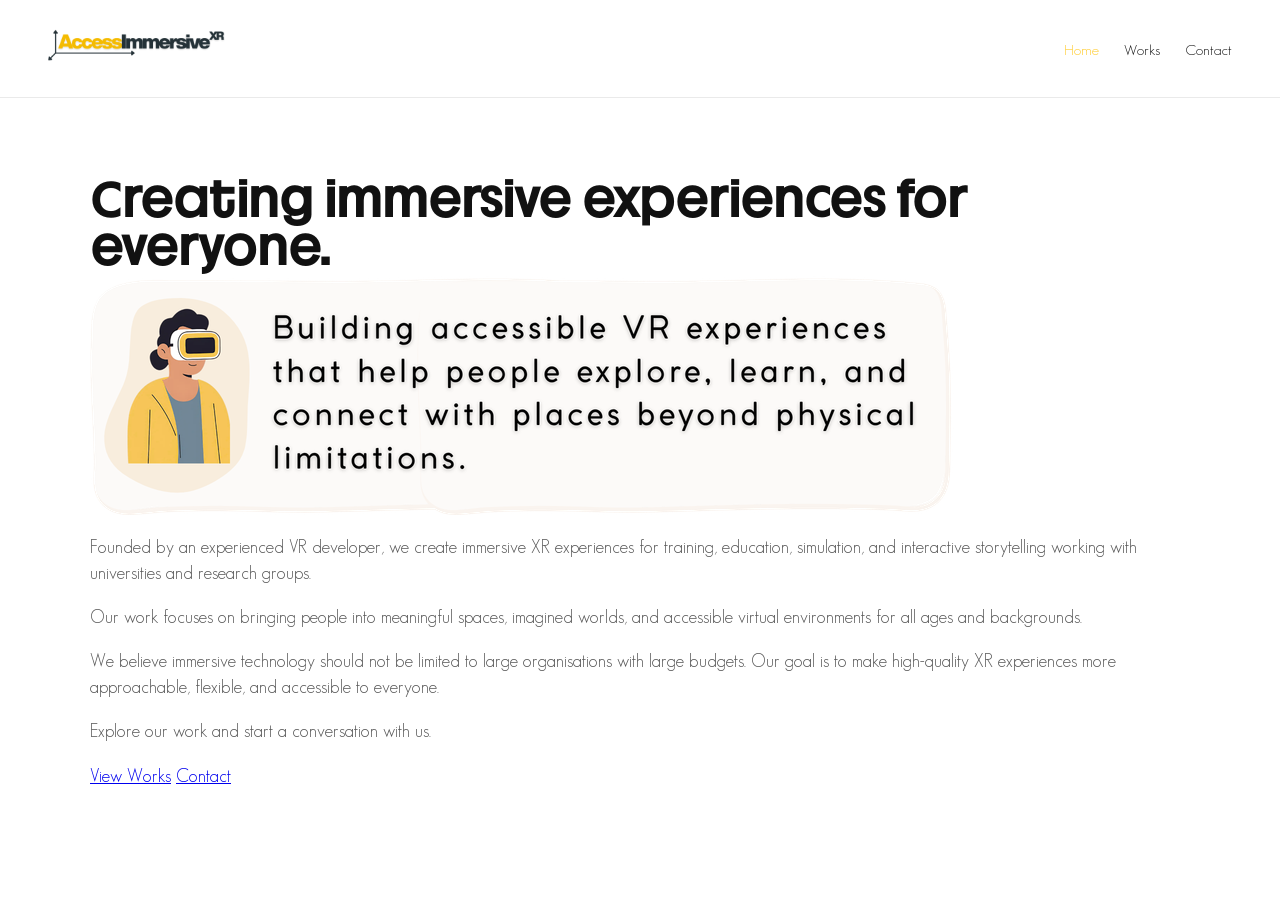
<file: index.html>
<!DOCTYPE html>
<html lang="en">
<head>
  <meta charset="UTF-8"/>
  <meta name="viewport" content="width=device-width, initial-scale=1.0"/>
  <title>Access XR</title>
  <link rel="stylesheet" href="design.css"/>
</head>

<body>

<!-- NAV -->
<nav class="nav">

  <div class="logo">
    <img src="assets/logo.png" alt="Access XR Logo">
  </div>

  <div class="links">
    <a class="active" href="index.html">Home</a>
    <a href="works.html">Works</a>
    <a href="contact.html">Contact</a>
  </div>

</nav>

<!-- HERO -->
<div class="section">

  <div class="hero-content">

    <h1>Creating immersive experiences for everyone.</h1>

    <div class="hero-image">
      <img src="assets/hero.png" alt="Immersive XR preview">
    </div>

    <p>
      Founded by an experienced VR developer, we create immersive XR experiences for training, education, simulation, and interactive storytelling working with universities and research groups.
    </p>

    <p>
      Our work focuses on bringing people into meaningful spaces, imagined worlds, and accessible virtual environments for all ages and backgrounds.
    </p>

    <p>
      We believe immersive technology should not be limited to large organisations with large budgets. Our goal is to make high-quality XR experiences more approachable, flexible, and accessible to everyone.
    </p>

    <p>
      Explore our work and start a conversation with us.
    </p>

    <!-- BUTTONS -->
    <div class="hero-buttons">
      <a class="btn primary" href="works.html">View Works</a>
      <a class="btn" href="contact.html">Contact</a>
    </div>

  </div>

</div>

</body>
</html>
</file>
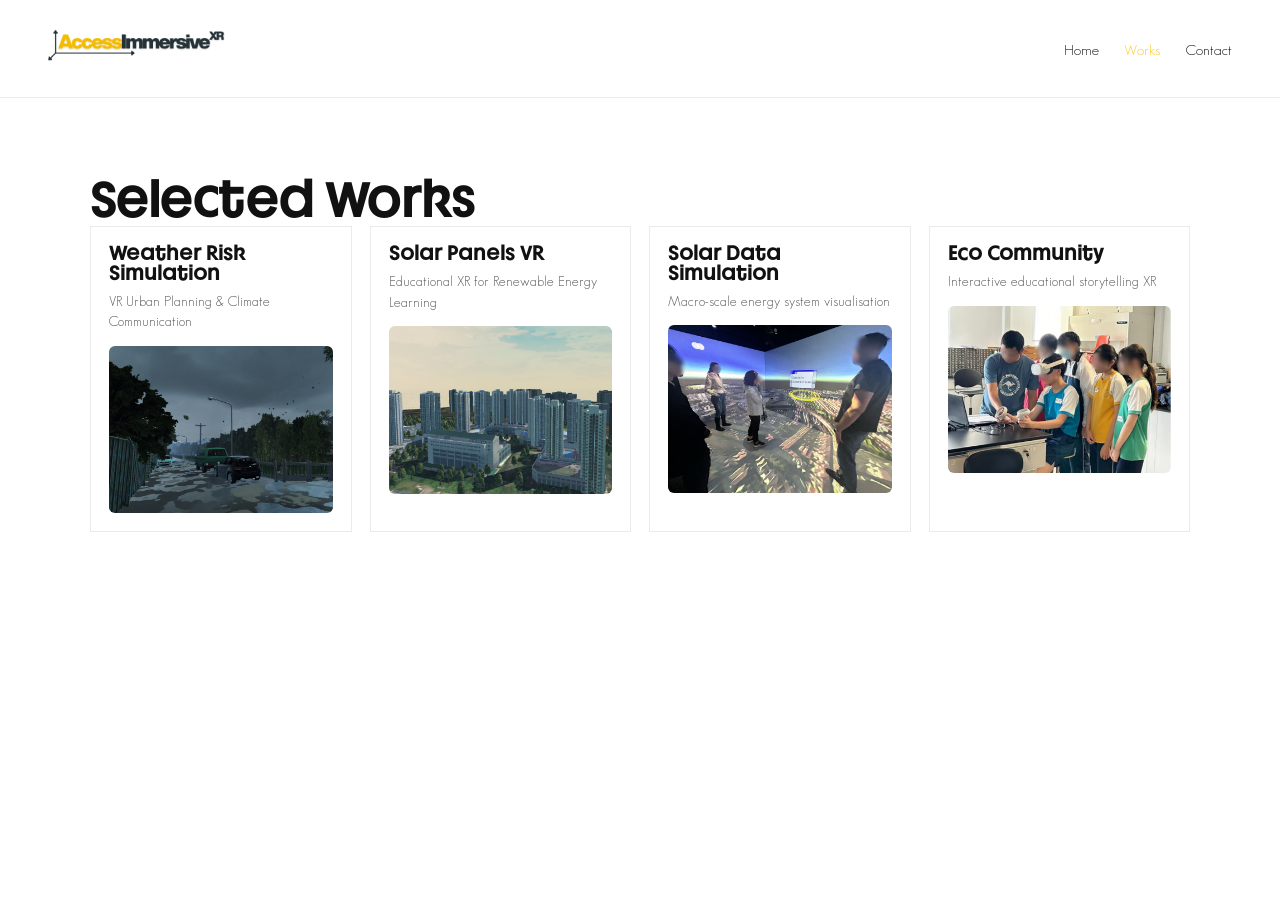
<file: works.html>
<!DOCTYPE html>
<html lang="en">
<head>
  <meta charset="UTF-8"/>
  <meta name="viewport" content="width=device-width, initial-scale=1.0"/>
  <title>Works</title>
  <link rel="stylesheet" href="design.css"/>

  <style>
    /* card image */
    .work-thumb {
      width: 100%;
      aspect-ratio: 4 / 3;
      object-fit: cover;
      border-radius: 6px;
      margin-top: 12px;
      display: block;
      background: #f2f2f2;
    }

    .work-layout {
      display: flex;
      gap: 24px;
    }

    .work-text {
      flex: 0.6;
    }

    .work-media {
      flex: 0.4;
      display: flex;
      flex-direction: column;
      gap: 12px;
    }

    .work-media img {
      width: 100%;
      border-radius: 6px;
      object-fit: cover;
    }
  </style>
</head>

<body>

<!-- NAV -->
<nav class="nav">
  <div class="logo">
    <img src="assets/logo.png" alt="logo">
  </div>

  <div class="links">
    <a href="index.html">Home</a>
    <a class="active" href="works.html">Works</a>
    <a href="contact.html">Contact</a>
  </div>
</nav>

<!-- MAIN -->
<div class="section">

  <h1>Selected Works</h1>

  <!-- GRID -->
  <div class="work-grid">

    <div class="work-card" onclick="openWork('w1', this)">
      <h3>Weather Risk Simulation</h3>
      <p>VR Urban Planning & Climate Communication</p>
      <img class="work-thumb" src="assets/button1.png" alt="">
    </div>

    <div class="work-card" onclick="openWork('w2', this)">
      <h3>Solar Panels VR</h3>
      <p>Educational XR for Renewable Energy Learning</p>
      <img class="work-thumb" src="assets/button2.png" alt="">
    </div>

    <div class="work-card" onclick="openWork('w3', this)">
      <h3>Solar Data Simulation</h3>
      <p>Macro-scale energy system visualisation</p>
      <img class="work-thumb" src="assets/button3.png" alt="">
    </div>

    <div class="work-card" onclick="openWork('w4', this)">
      <h3>Eco Community</h3>
      <p>Interactive educational storytelling XR</p>
      <img class="work-thumb" src="assets/button4.png" alt="">
    </div>

  </div>

  <!-- DETAIL -->
  <div id="work-detail" class="work-detail"></div>

</div>

<script>

const data = {

  w1: {
    title: "Weather Risk Simulation",
    subtitle: "VR Urban Planning & Climate Communication",
    text: `
      <p>Developed in collaboration with LIRIC and the University of the West of England.</p>
      <p>Simulated weather and climate risk across Bristol, Taiwan, and São Paulo.</p>
      <p>Focus: urban planning communication and environmental awareness.</p>
    `,
    images: [
      "assets/button1_img1.png",
      "assets/button1_img2.png"
    ]
  },

  w2: {
    title: "Solar Panels VR Education Experience",
    subtitle: "Educational XR Game",
    text: `
      <p>Created with Hong Kong Baptist University.</p>
      <p>Teaches solar energy fundamentals in VR.</p>
      <p>Built for Meta Quest.</p>
    `,
    images: [
      "assets/button2_img1.png"
    ]
  },

  w3: {
    title: "Solar Panel Data Simulation",
    subtitle: "Macro-Scale Energy Visualisation",
    text: `
      <p>Simulates large-scale solar coverage systems.</p>
      <p>Focus on macro planning rather than individual placement.</p>
      <p>Built for Quest + Igloo systems.</p>
    `,
    images: [
      "assets/button3_img1.png"
    ]
  },

  w4: {
    title: "Eco Community",
    subtitle: "Interactive Storytelling XR",
    text: `
      <p>Educational narrative experience across UK, HK, Korea.</p>
      <p>Users make decisions affecting a fictional eco-community.</p>
    `,
    images: [
      "assets/button4_img1.png"
    ]
  }

};

function openWork(id, el) {

  const panel = document.getElementById("work-detail");

  document.querySelectorAll(".work-card").forEach(c => {
    c.classList.remove("active");
  });

  el.classList.add("active");

  const item = data[id];

  const imagesHTML = (item.images || [])
    .map(src => `<img src="${src}" alt="">`)
    .join("");

  panel.classList.remove("show");

  setTimeout(() => {
    panel.innerHTML = `
      <div class="work-layout">

        <div class="work-text">
          <h2>${item.title}</h2>
          <p><b>${item.subtitle}</b></p>
          ${item.text}
        </div>

        <div class="work-media">
          ${imagesHTML}
        </div>

      </div>
    `;
    panel.classList.add("show");
  }, 120);

}

</script>

</body>
</html>
</file>
<file: design.css>
/* =========================
   FONTS
========================= */

@font-face {
  font-family: "HeaderFont";
  src: url("assets/JHCNotion-Medium.otf") format("opentype");
}

@font-face {
  font-family: "BodyFont";
  src: url("assets/GeosansLight.ttf") format("truetype");
}

/* =========================
   ROOT
========================= */

:root {
  --bg: #ffffff;
  --text: #111111;
  --muted: #555555;
  --accent: #ffc821;
  --border: #eaeaea;

  --font-base: 18px;
  --font-sm: 15px;

  --s1: 6px;
  --s2: 12px;
  --s3: 20px;
  --s4: 36px;
}

/* =========================
   BASE
========================= */

body {
  margin: 0;
  background: var(--bg);
  color: var(--text);
  font-family: "BodyFont", sans-serif;
  font-size: var(--font-base);
  line-height: 1.45;
}

/* =========================
   TYPOGRAPHY
========================= */

h1, h2, h3 {
  font-family: "HeaderFont", sans-serif;
  margin: 0;
  line-height: 1.1;
}

h1 { font-size: 44px; }
h2 { font-size: 28px; }
h3 { font-size: 18px; }

p {
  color: var(--muted);
  font-size: var(--font-base);
  margin-top: var(--s2);
}

/* =========================
   NAV
========================= */

.nav {
  display: flex;
  justify-content: space-between;
  align-items: center;
  padding: 24px 48px;
  border-bottom: 1px solid var(--border);
}

.logo img {
  height: 42px;
  width: auto;
  object-fit: contain;
}

.links a {
  margin-left: 20px;
  text-decoration: none;
  color: var(--text);
  font-size: var(--font-sm);
  transition: 0.2s;
}

.links a:hover {
  color: var(--accent);
}

.links a.active {
  color: var(--accent);
}

/* =========================
   LAYOUT
========================= */

.section {
  max-width: 1100px;
  margin: 0 auto;
  padding: 80px 48px;
}

/* =========================
   WORK GRID
========================= */

.work-grid {
  display: grid;
  grid-template-columns: repeat(auto-fit, minmax(240px, 1fr));
  gap: 18px;
  margin-bottom: 36px;
}

/* =========================
   WORK CARD
========================= */

.work-card {
  padding: 18px;
  border: 1px solid var(--border);
  background: #fff;
  cursor: pointer;
  transition: 0.25s ease;
}

.work-card:hover {
  transform: translateY(-5px);
  border-color: var(--accent);
}

.work-card.active {
  background: var(--accent);
  border-color: var(--accent);
}

.work-card p {
  font-size: 14px;
  margin-top: 6px;
}

/* =========================
   DETAIL PANEL
========================= */

.work-detail {
  max-height: 0;
  overflow: hidden;
  opacity: 0;
  transform: translateY(-10px);

  transition: 0.4s ease;
  border: 1px solid transparent;
}

.work-detail.show {
  max-height: 1200px;
  opacity: 1;
  transform: translateY(0);

  margin-top: 20px;
  padding: 24px;
  border: 1px solid var(--border);
}

/* =========================
   60 / 40 LAYOUT
========================= */

.work-layout {
  display: flex;
  gap: 28px;
}

.work-text {
  width: 60%;
}

.work-media {
  width: 40%;
  display: flex;
  flex-direction: column;
  gap: 12px;
}

.work-media img {
  width: 100%;
  aspect-ratio: 3 / 2;
  object-fit: cover;
  border-radius: 6px;
  display: block;
}
</file>
